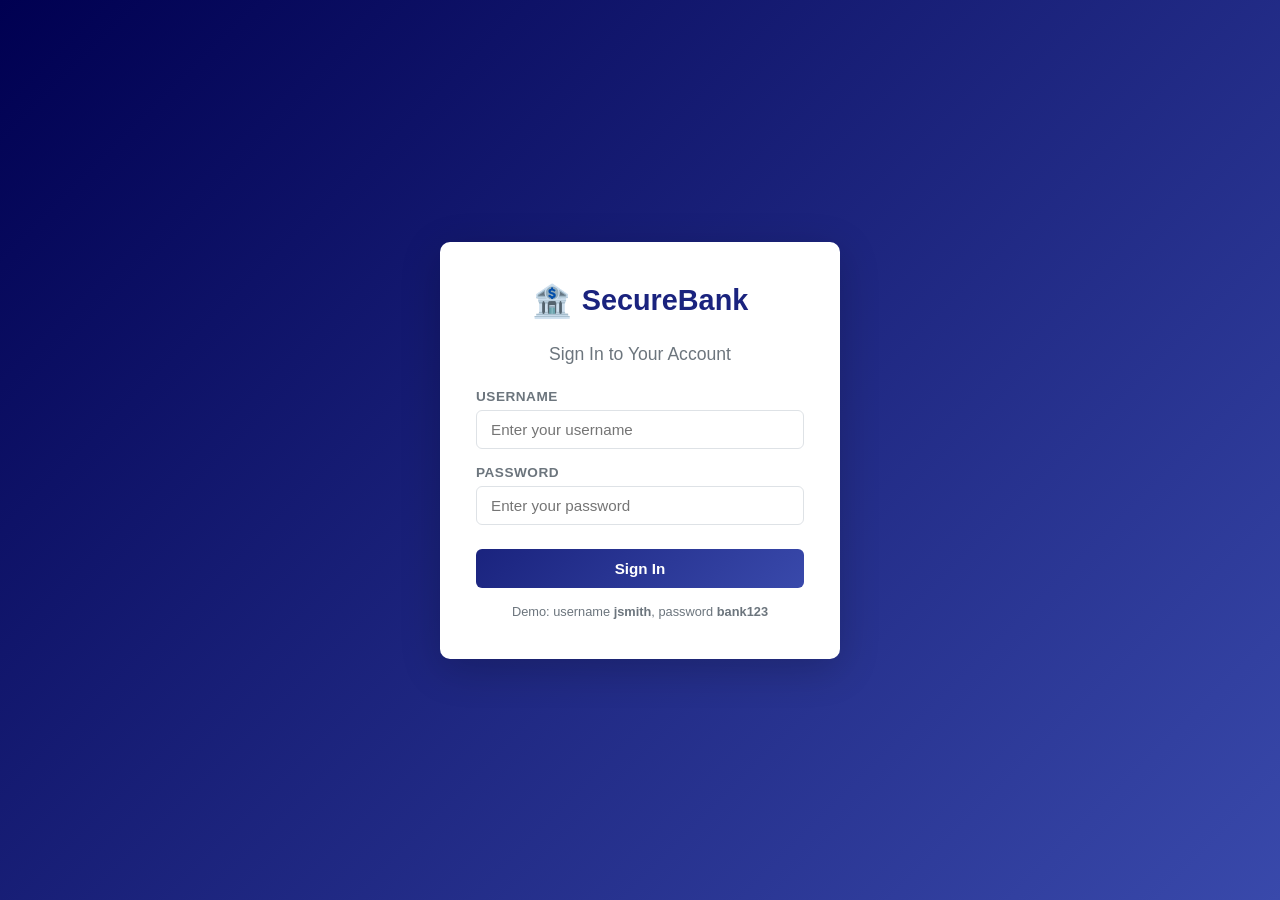
<file: src/static/banking.html>
<!DOCTYPE html>
<html lang="en">
  <head>
    <meta charset="UTF-8" />
    <meta name="viewport" content="width=device-width, initial-scale=1.0" />
    <title>SecureBank - Account Dashboard</title>
    <link rel="stylesheet" href="banking.css" />
  </head>
  <body>
    <!-- Login Screen -->
    <div id="login-screen">
      <div class="login-card">
        <div class="bank-logo">
          <span class="bank-icon">🏦</span>
          <h1>SecureBank</h1>
        </div>
        <h2>Sign In to Your Account</h2>
        <form id="login-form">
          <div class="form-group">
            <label for="username">Username</label>
            <input
              type="text"
              id="username"
              placeholder="Enter your username"
              required
            />
          </div>
          <div class="form-group">
            <label for="password">Password</label>
            <input
              type="password"
              id="password"
              placeholder="Enter your password"
              required
            />
          </div>
          <div id="login-error" class="error-message hidden"></div>
          <button type="submit" class="btn-primary btn-full">Sign In</button>
        </form>
        <p class="login-hint">
          Demo: username <strong>jsmith</strong>, password <strong>bank123</strong>
        </p>
      </div>
    </div>

    <!-- Dashboard Screen -->
    <div id="dashboard-screen" class="hidden">
      <!-- Header / Nav -->
      <header class="bank-header">
        <div class="header-inner">
          <div class="bank-logo-small">
            <span class="bank-icon">🏦</span>
            <span class="bank-name">SecureBank</span>
          </div>
          <nav class="header-nav">
            <button class="nav-btn active" data-section="overview">Overview</button>
            <button class="nav-btn" data-section="transactions">Transactions</button>
            <button class="nav-btn" data-section="transfer">Transfer</button>
          </nav>
          <div class="header-user">
            <span id="header-display-name"></span>
            <button id="logout-btn" class="btn-ghost">Sign Out</button>
          </div>
        </div>
      </header>

      <main class="dashboard-main">
        <!-- Overview Section -->
        <section id="section-overview" class="dashboard-section">
          <div class="section-header">
            <h2>Account Overview</h2>
            <p class="greeting" id="greeting-text"></p>
          </div>

          <!-- Summary Cards -->
          <div class="summary-cards" id="accounts-container">
            <p class="loading-text">Loading accounts…</p>
          </div>

          <!-- Total Net Worth -->
          <div class="net-worth-card" id="net-worth-card" style="display:none">
            <div class="net-worth-label">Total Net Worth</div>
            <div class="net-worth-amount" id="net-worth-amount">$0.00</div>
          </div>

          <!-- Recent Activity -->
          <div class="recent-activity-section">
            <h3>Recent Activity</h3>
            <div id="recent-transactions-list" class="transactions-list">
              <p class="loading-text">Loading transactions…</p>
            </div>
          </div>
        </section>

        <!-- Transactions Section -->
        <section id="section-transactions" class="dashboard-section hidden">
          <div class="section-header">
            <h2>Transaction History</h2>
          </div>

          <!-- Account Selector -->
          <div class="account-selector-bar">
            <label for="txn-account-select">Select Account:</label>
            <select id="txn-account-select"></select>
          </div>

          <div id="transactions-table-container">
            <p class="loading-text">Select an account to view transactions.</p>
          </div>
        </section>

        <!-- Transfer Section -->
        <section id="section-transfer" class="dashboard-section hidden">
          <div class="section-header">
            <h2>Transfer Funds</h2>
          </div>

          <div class="transfer-card">
            <form id="transfer-form">
              <div class="form-group">
                <label for="from-account">From Account</label>
                <select id="from-account" required></select>
              </div>
              <div class="form-group">
                <label for="to-account">To Account</label>
                <select id="to-account" required></select>
              </div>
              <div class="form-group">
                <label for="transfer-amount">Amount ($)</label>
                <input
                  type="number"
                  id="transfer-amount"
                  min="0.01"
                  step="0.01"
                  placeholder="0.00"
                  required
                />
              </div>
              <div class="form-group">
                <label for="transfer-description">Description (optional)</label>
                <input
                  type="text"
                  id="transfer-description"
                  placeholder="e.g. Monthly savings"
                />
              </div>
              <div id="transfer-message" class="hidden message-box"></div>
              <button type="submit" class="btn-primary">Transfer Funds</button>
            </form>
          </div>
        </section>
      </main>

      <footer class="bank-footer">
        <p>&copy; 2026 SecureBank. All rights reserved. Member FDIC.</p>
      </footer>
    </div>

    <script src="banking.js"></script>
  </body>
</html>
</file>
<file: src/static/banking.css>
/* =============================================
   SecureBank Dashboard Styles
   ============================================= */

:root {
  --bank-primary: #1a237e;
  --bank-primary-light: #3949ab;
  --bank-primary-dark: #000051;
  --bank-accent: #00897b;
  --bank-accent-light: #4db6ac;
  --bank-danger: #c62828;
  --bank-success: #2e7d32;
  --bank-warning: #e65100;
  --bank-bg: #f0f2f5;
  --bank-surface: #ffffff;
  --bank-surface-alt: #f8f9fa;
  --bank-border: #dee2e6;
  --bank-text: #212529;
  --bank-text-muted: #6c757d;
  --bank-shadow: 0 2px 12px rgba(0, 0, 0, 0.08);
  --bank-shadow-hover: 0 6px 24px rgba(0, 0, 0, 0.12);
  --radius: 10px;
  --radius-sm: 6px;
}

* {
  box-sizing: border-box;
  margin: 0;
  padding: 0;
  font-family: 'Segoe UI', Arial, sans-serif;
}

body {
  background-color: var(--bank-bg);
  color: var(--bank-text);
  min-height: 100vh;
}

/* =============================================
   LOGIN SCREEN
   ============================================= */

#login-screen {
  min-height: 100vh;
  display: flex;
  align-items: center;
  justify-content: center;
  background: linear-gradient(135deg, var(--bank-primary-dark) 0%, var(--bank-primary-light) 100%);
  padding: 20px;
}

.login-card {
  background: var(--bank-surface);
  border-radius: var(--radius);
  padding: 40px 36px;
  width: 100%;
  max-width: 400px;
  box-shadow: 0 10px 40px rgba(0, 0, 0, 0.2);
}

.bank-logo {
  display: flex;
  align-items: center;
  gap: 10px;
  justify-content: center;
  margin-bottom: 24px;
}

.bank-logo h1 {
  color: var(--bank-primary);
  font-size: 1.8rem;
  font-weight: 700;
}

.bank-icon {
  font-size: 2rem;
}

.login-card h2 {
  text-align: center;
  color: var(--bank-text);
  font-size: 1.1rem;
  font-weight: 500;
  margin-bottom: 24px;
  color: var(--bank-text-muted);
}

.form-group {
  margin-bottom: 16px;
}

.form-group label {
  display: block;
  font-size: 0.85rem;
  font-weight: 600;
  color: var(--bank-text-muted);
  margin-bottom: 6px;
  text-transform: uppercase;
  letter-spacing: 0.5px;
}

.form-group input,
.form-group select {
  width: 100%;
  padding: 10px 14px;
  border: 1.5px solid var(--bank-border);
  border-radius: var(--radius-sm);
  font-size: 0.95rem;
  color: var(--bank-text);
  background-color: var(--bank-surface);
  transition: border-color 0.2s, box-shadow 0.2s;
}

.form-group input:focus,
.form-group select:focus {
  outline: none;
  border-color: var(--bank-primary-light);
  box-shadow: 0 0 0 3px rgba(57, 73, 171, 0.12);
}

.btn-primary {
  background: linear-gradient(135deg, var(--bank-primary), var(--bank-primary-light));
  color: white;
  border: none;
  padding: 11px 20px;
  font-size: 0.95rem;
  font-weight: 600;
  border-radius: var(--radius-sm);
  cursor: pointer;
  transition: opacity 0.2s, transform 0.1s;
}

.btn-primary:hover {
  opacity: 0.92;
  transform: translateY(-1px);
}

.btn-primary:active {
  transform: translateY(0);
}

.btn-full {
  width: 100%;
  margin-top: 8px;
}

.btn-ghost {
  background: transparent;
  border: 1.5px solid rgba(255, 255, 255, 0.5);
  color: white;
  padding: 6px 14px;
  font-size: 0.85rem;
  border-radius: 20px;
  cursor: pointer;
  transition: background 0.2s;
}

.btn-ghost:hover {
  background: rgba(255, 255, 255, 0.15);
}

.error-message {
  background-color: #fdecea;
  color: var(--bank-danger);
  border: 1px solid #f5c6cb;
  border-radius: var(--radius-sm);
  padding: 10px 14px;
  font-size: 0.875rem;
  margin-bottom: 14px;
}

.login-hint {
  margin-top: 16px;
  text-align: center;
  font-size: 0.8rem;
  color: var(--bank-text-muted);
}

/* =============================================
   DASHBOARD LAYOUT
   ============================================= */

#dashboard-screen {
  display: flex;
  flex-direction: column;
  min-height: 100vh;
}

/* Header */
.bank-header {
  background: linear-gradient(135deg, var(--bank-primary-dark), var(--bank-primary));
  color: white;
  padding: 0 24px;
  box-shadow: 0 2px 8px rgba(0, 0, 0, 0.15);
  position: sticky;
  top: 0;
  z-index: 100;
}

.header-inner {
  max-width: 1100px;
  margin: 0 auto;
  display: flex;
  align-items: center;
  gap: 16px;
  height: 60px;
}

.bank-logo-small {
  display: flex;
  align-items: center;
  gap: 8px;
  font-weight: 700;
  font-size: 1.1rem;
  flex-shrink: 0;
}

.bank-name {
  font-size: 1.1rem;
}

.header-nav {
  display: flex;
  gap: 4px;
  flex: 1;
  justify-content: center;
}

.nav-btn {
  background: transparent;
  border: none;
  color: rgba(255, 255, 255, 0.75);
  padding: 8px 16px;
  font-size: 0.9rem;
  font-weight: 500;
  border-radius: 6px;
  cursor: pointer;
  transition: all 0.2s;
}

.nav-btn:hover,
.nav-btn.active {
  background: rgba(255, 255, 255, 0.18);
  color: white;
}

.header-user {
  display: flex;
  align-items: center;
  gap: 12px;
  flex-shrink: 0;
  font-size: 0.9rem;
}

/* Main Content */
.dashboard-main {
  flex: 1;
  max-width: 1100px;
  margin: 0 auto;
  width: 100%;
  padding: 28px 20px;
}

.dashboard-section {
  animation: fadeIn 0.25s ease;
}

@keyframes fadeIn {
  from { opacity: 0; transform: translateY(8px); }
  to   { opacity: 1; transform: translateY(0); }
}

.section-header {
  margin-bottom: 24px;
}

.section-header h2 {
  font-size: 1.5rem;
  color: var(--bank-primary-dark);
  font-weight: 700;
}

.greeting {
  color: var(--bank-text-muted);
  margin-top: 4px;
  font-size: 0.9rem;
}

/* =============================================
   ACCOUNT CARDS
   ============================================= */

.summary-cards {
  display: grid;
  grid-template-columns: repeat(auto-fill, minmax(260px, 1fr));
  gap: 16px;
  margin-bottom: 20px;
}

.account-card {
  background: var(--bank-surface);
  border-radius: var(--radius);
  padding: 20px;
  box-shadow: var(--bank-shadow);
  border-left: 4px solid var(--bank-primary-light);
  transition: box-shadow 0.2s, transform 0.2s;
  cursor: default;
}

.account-card:hover {
  box-shadow: var(--bank-shadow-hover);
  transform: translateY(-2px);
}

.account-card.checking {
  border-left-color: var(--bank-primary-light);
}

.account-card.savings {
  border-left-color: var(--bank-accent);
}

.account-card.credit {
  border-left-color: var(--bank-warning);
}

.account-card-header {
  display: flex;
  align-items: center;
  justify-content: space-between;
  margin-bottom: 12px;
}

.account-type-badge {
  font-size: 0.7rem;
  font-weight: 700;
  text-transform: uppercase;
  letter-spacing: 0.8px;
  padding: 3px 8px;
  border-radius: 20px;
  background-color: var(--bank-surface-alt);
  color: var(--bank-text-muted);
  border: 1px solid var(--bank-border);
}

.account-icon {
  font-size: 1.4rem;
}

.account-name {
  font-size: 0.85rem;
  color: var(--bank-text-muted);
  margin-bottom: 6px;
}

.account-number {
  font-size: 0.75rem;
  color: var(--bank-text-muted);
  font-family: monospace;
  margin-bottom: 14px;
}

.account-balance {
  font-size: 1.6rem;
  font-weight: 700;
  color: var(--bank-text);
}

.account-balance.negative {
  color: var(--bank-danger);
}

.account-balance-label {
  font-size: 0.75rem;
  color: var(--bank-text-muted);
  margin-bottom: 2px;
}

.credit-limit-bar {
  margin-top: 12px;
}

.credit-limit-bar-bg {
  height: 5px;
  background-color: var(--bank-border);
  border-radius: 3px;
  overflow: hidden;
  margin-top: 4px;
}

.credit-limit-bar-fill {
  height: 100%;
  background-color: var(--bank-warning);
  border-radius: 3px;
  transition: width 0.4s ease;
}

.credit-limit-text {
  font-size: 0.72rem;
  color: var(--bank-text-muted);
  display: flex;
  justify-content: space-between;
  margin-top: 3px;
}

/* Net Worth Card */
.net-worth-card {
  background: linear-gradient(135deg, var(--bank-primary-dark), var(--bank-primary-light));
  border-radius: var(--radius);
  padding: 20px 24px;
  color: white;
  display: flex;
  align-items: center;
  justify-content: space-between;
  margin-bottom: 28px;
  box-shadow: var(--bank-shadow);
}

.net-worth-label {
  font-size: 0.9rem;
  opacity: 0.85;
  font-weight: 500;
}

.net-worth-amount {
  font-size: 2rem;
  font-weight: 700;
}

/* =============================================
   TRANSACTIONS
   ============================================= */

.recent-activity-section h3 {
  font-size: 1.1rem;
  color: var(--bank-primary-dark);
  font-weight: 600;
  margin-bottom: 12px;
}

.transactions-list {
  background: var(--bank-surface);
  border-radius: var(--radius);
  box-shadow: var(--bank-shadow);
  overflow: hidden;
}

.transaction-row {
  display: flex;
  align-items: center;
  padding: 14px 18px;
  border-bottom: 1px solid var(--bank-border);
  transition: background 0.15s;
}

.transaction-row:last-child {
  border-bottom: none;
}

.transaction-row:hover {
  background-color: var(--bank-surface-alt);
}

.transaction-icon {
  width: 38px;
  height: 38px;
  border-radius: 50%;
  background-color: var(--bank-surface-alt);
  display: flex;
  align-items: center;
  justify-content: center;
  font-size: 1.1rem;
  flex-shrink: 0;
  margin-right: 14px;
  border: 1px solid var(--bank-border);
}

.transaction-details {
  flex: 1;
  min-width: 0;
}

.transaction-description {
  font-size: 0.9rem;
  font-weight: 500;
  color: var(--bank-text);
  white-space: nowrap;
  overflow: hidden;
  text-overflow: ellipsis;
}

.transaction-meta {
  font-size: 0.75rem;
  color: var(--bank-text-muted);
  margin-top: 2px;
  display: flex;
  gap: 8px;
}

.transaction-category {
  background: var(--bank-surface-alt);
  border: 1px solid var(--bank-border);
  padding: 1px 6px;
  border-radius: 10px;
  font-size: 0.7rem;
}

.transaction-amount {
  font-size: 0.95rem;
  font-weight: 700;
  flex-shrink: 0;
  margin-left: 10px;
}

.transaction-amount.credit {
  color: var(--bank-success);
}

.transaction-amount.debit {
  color: var(--bank-danger);
}

/* Account selector bar */
.account-selector-bar {
  display: flex;
  align-items: center;
  gap: 12px;
  margin-bottom: 18px;
  flex-wrap: wrap;
}

.account-selector-bar label {
  font-size: 0.9rem;
  font-weight: 600;
  color: var(--bank-text-muted);
}

.account-selector-bar select {
  padding: 8px 14px;
  border: 1.5px solid var(--bank-border);
  border-radius: var(--radius-sm);
  font-size: 0.9rem;
  color: var(--bank-text);
  background-color: var(--bank-surface);
  cursor: pointer;
  min-width: 220px;
}

.account-selector-bar select:focus {
  outline: none;
  border-color: var(--bank-primary-light);
}

/* =============================================
   TRANSFER SECTION
   ============================================= */

.transfer-card {
  background: var(--bank-surface);
  border-radius: var(--radius);
  padding: 28px;
  max-width: 500px;
  box-shadow: var(--bank-shadow);
}

.message-box {
  padding: 10px 14px;
  border-radius: var(--radius-sm);
  font-size: 0.875rem;
  margin-bottom: 14px;
}

.message-box.success {
  background-color: #e8f5e9;
  color: var(--bank-success);
  border: 1px solid #c8e6c9;
}

.message-box.error {
  background-color: #fdecea;
  color: var(--bank-danger);
  border: 1px solid #f5c6cb;
}

/* =============================================
   FOOTER
   ============================================= */

.bank-footer {
  text-align: center;
  padding: 16px;
  font-size: 0.78rem;
  color: var(--bank-text-muted);
  border-top: 1px solid var(--bank-border);
  background: var(--bank-surface);
}

/* =============================================
   UTILITIES
   ============================================= */

.hidden {
  display: none !important;
}

.loading-text {
  text-align: center;
  color: var(--bank-text-muted);
  padding: 24px;
  font-size: 0.9rem;
}

/* =============================================
   RESPONSIVE
   ============================================= */

@media (max-width: 600px) {
  .header-inner {
    flex-wrap: wrap;
    height: auto;
    padding: 10px 0;
    gap: 10px;
  }

  .header-nav {
    order: 3;
    justify-content: flex-start;
  }

  .summary-cards {
    grid-template-columns: 1fr;
  }

  .net-worth-card {
    flex-direction: column;
    gap: 6px;
    text-align: center;
  }

  .transfer-card {
    padding: 18px;
  }
}
</file>
